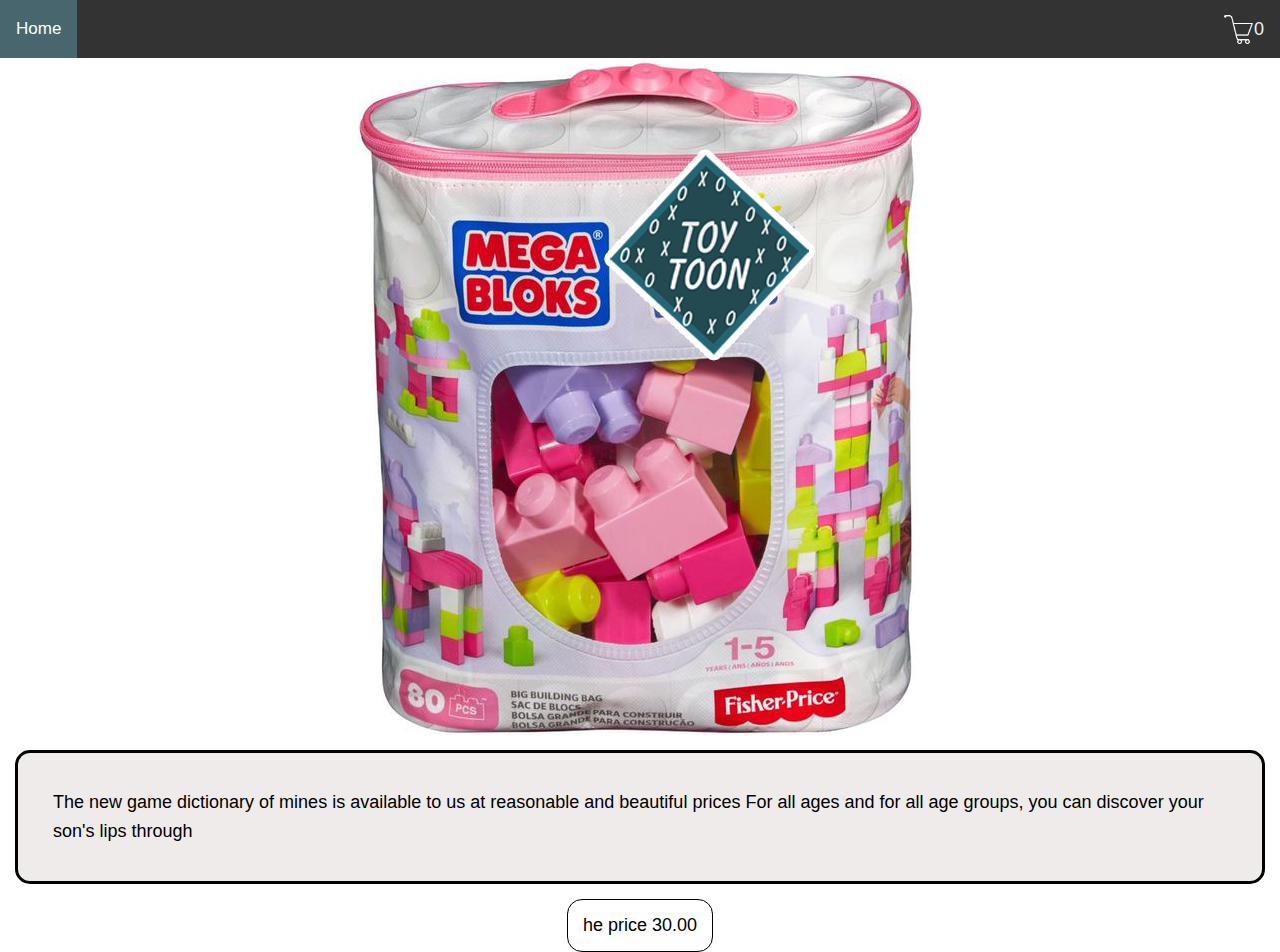
<file: html/index(10).html>
<!DOCTYPE html>
<html lang="en">
<head>
    <meta charset="UTF-8">
    <meta http-equiv="X-UA-Compatible" content="IE=edge">
    <meta name="viewport" content="width=device-width, initial-scale=1.0">
    <title>Cubes game</title>
    <link rel="stylesheet" href="../addtocart.css">
</head>
<body>
    <div class="topnav">
        <a class="active" href="../index.html">Home</a>
        <a href="#about"><img src="icons8-cart-50.png" alt="" width="30">   <p id="count">0</p></a>
      </div>
    <div class="desc">
    <img src="../image/9.png" alt="">
    <p>The new game dictionary of mines is available to us at reasonable and beautiful prices
        For all ages and for all age groups, you can discover your son's lips through</p>
        <h3> he price 30.00</h3>
    </div>
</body>
</html>
</file>
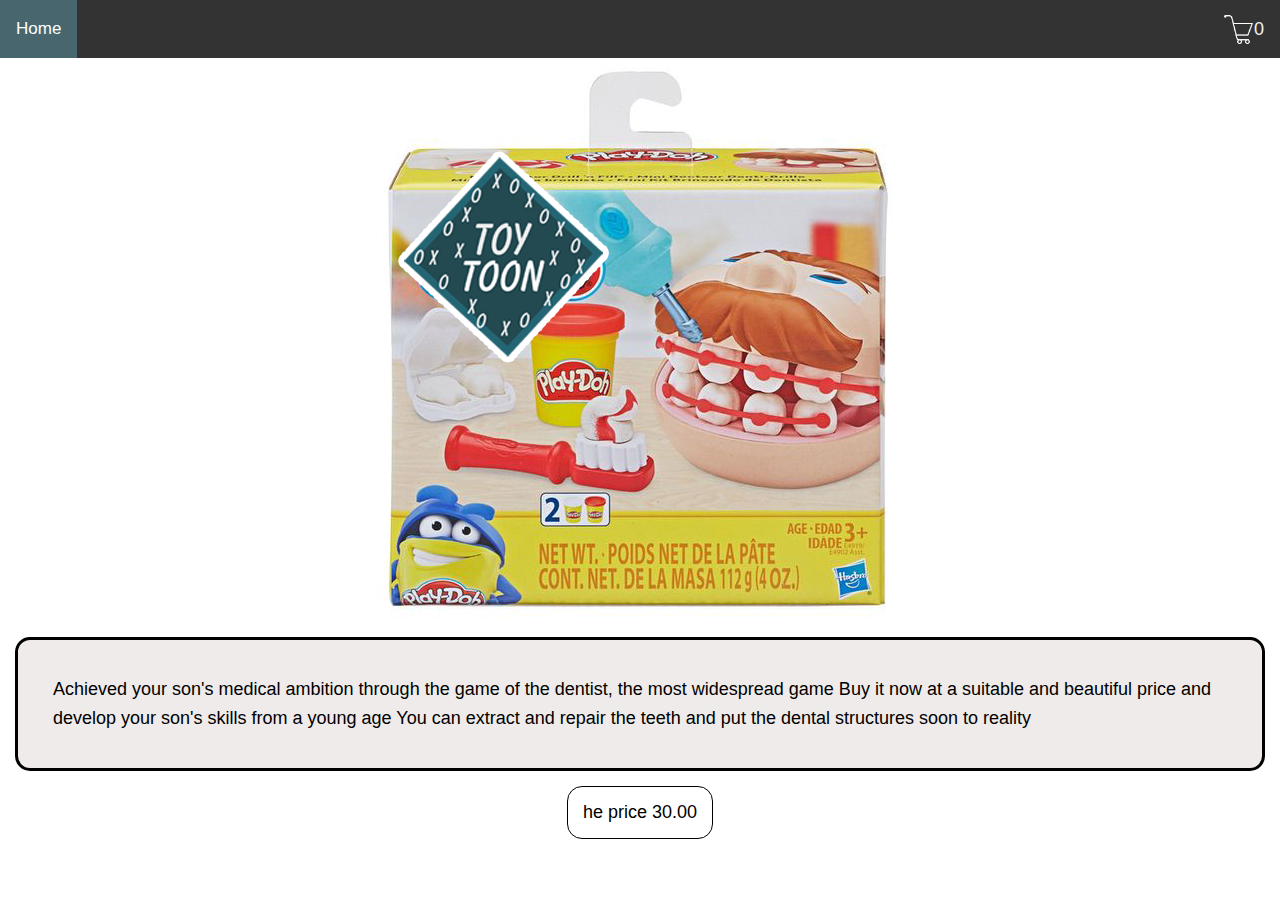
<file: html/index(11).html>
<!DOCTYPE html>
<html lang="en">
<head>
    <meta charset="UTF-8">
    <meta http-equiv="X-UA-Compatible" content="IE=edge">
    <meta name="viewport" content="width=device-width, initial-scale=1.0">
    <title>Dentist game</title>
    <link rel="stylesheet" href="../addtocart.css">
</head>
<body>
    <div class="topnav">
        <a class="active" href="../index.html">Home</a>
        <a href="#about"><img src="icons8-cart-50.png" alt="" width="30">   <p id="count">0</p></a>
      </div>
    <div class="desc">
    <img src="../image/10.png" alt="">
    <p>Achieved your son's medical ambition through the game of the dentist, the most widespread game
        Buy it now at a suitable and beautiful price and develop your son's skills from a young age
        You can extract and repair the teeth and put the dental structures soon to reality</p>
        <h3> he price 30.00</h3>
    </div>
</body>
</html>
</file>
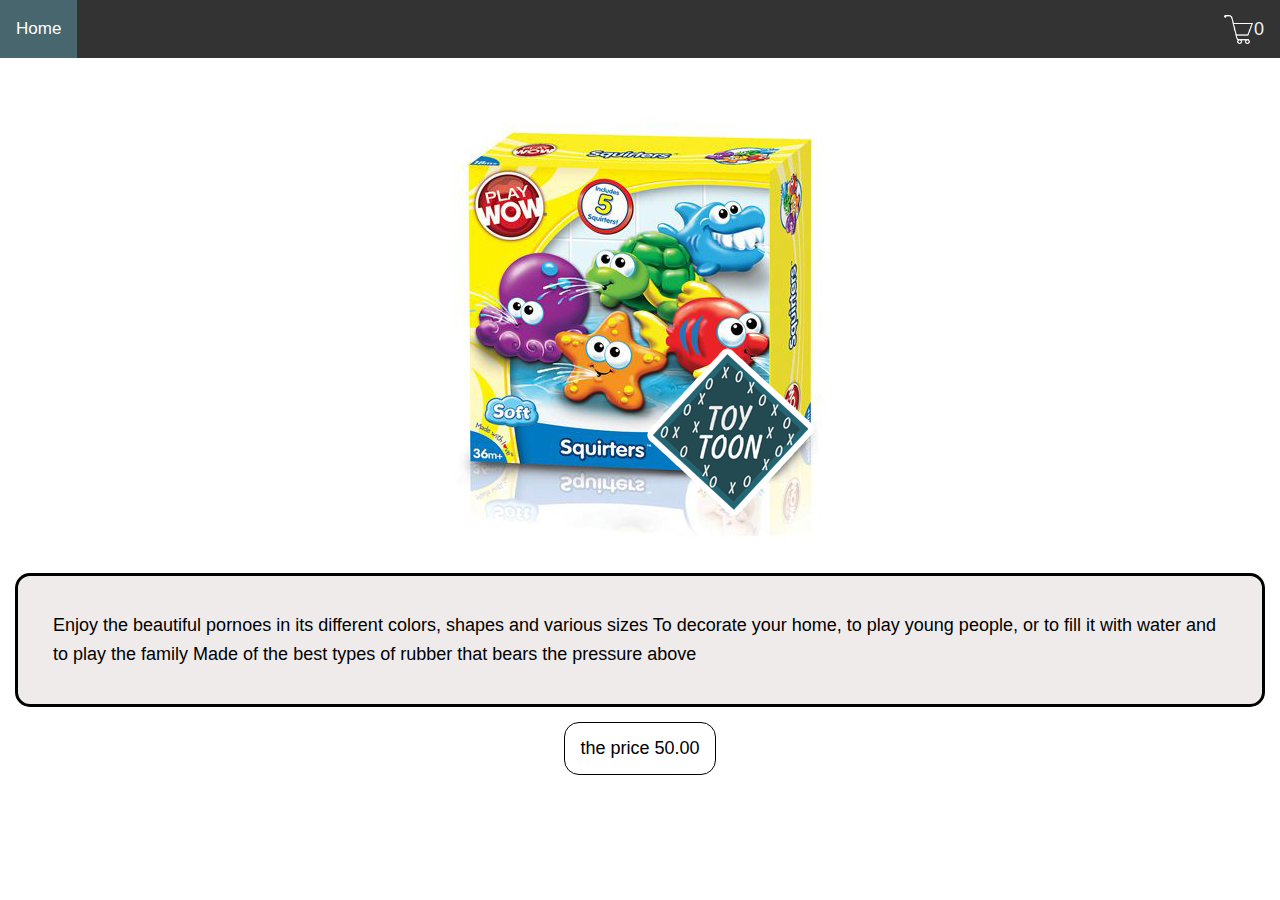
<file: html/index(2).html>
<!DOCTYPE html>
<html lang="en">
<head>
    <meta charset="UTF-8">
    <meta http-equiv="X-UA-Compatible" content="IE=edge">
    <meta name="description" content="Ballon inflator">
    <title>Ballon inflator</title>
    <link rel="stylesheet" href="../addtocart.css">
</head>
<body>
    <div class="topnav">
        <a class="active" href="../index.html">Home</a>
        <a href="#about"><img src="icons8-cart-50.png" alt="" width="30">   <p id="count">0</p></a>
      </div>
    <div class="desc">
        <img src="../image/1.png" alt="">
    <p>Enjoy the beautiful pornoes in its different colors, shapes and various sizes
        To decorate your home, to play young people, or to fill it with water and to play the family
        Made of the best types of rubber that bears the pressure above</p>
        <h3>the price 50.00 </h3>
    </div>
</body>
</html>
</file>
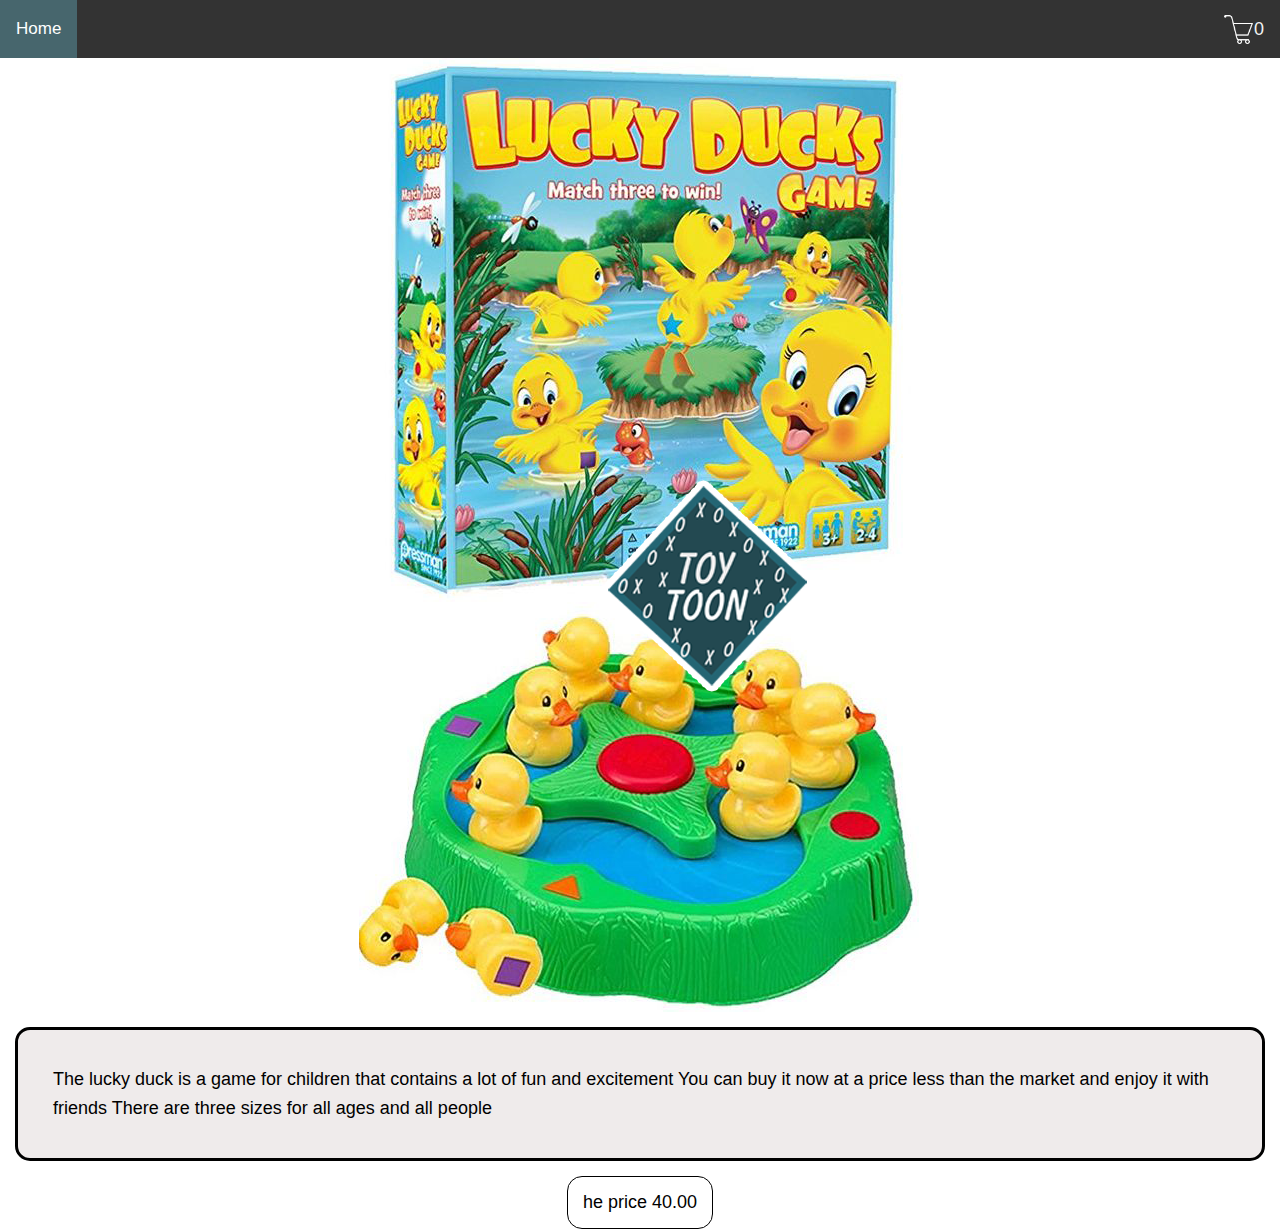
<file: html/index(3).html>
<!DOCTYPE html>
<html lang="en">
<head>
    <meta charset="UTF-8">
    <meta http-equiv="X-UA-Compatible" content="IE=edge">
    <meta name="viewport" content="width=device-width, initial-scale=1.0">
    <title>lucky duck</title>
    <link rel="stylesheet" href="../addtocart.css">
</head>
<body>
    <div class="topnav">
        <a class="active" href="../index.html">Home</a>
        <a href="#about"><img src="icons8-cart-50.png" alt="" width="30">   <p id="count">0</p></a>
      </div>
    <div class="desc">
    <img src="../image/2.png" alt="">
    <p>The lucky duck is a game for children that contains a lot of fun and excitement
        You can buy it now at a price less than the market and enjoy it with friends
        There are three sizes for all ages and all people</p>
       <h3> he price 40.00</h3>
    </div>
</body>
</html>
</file>
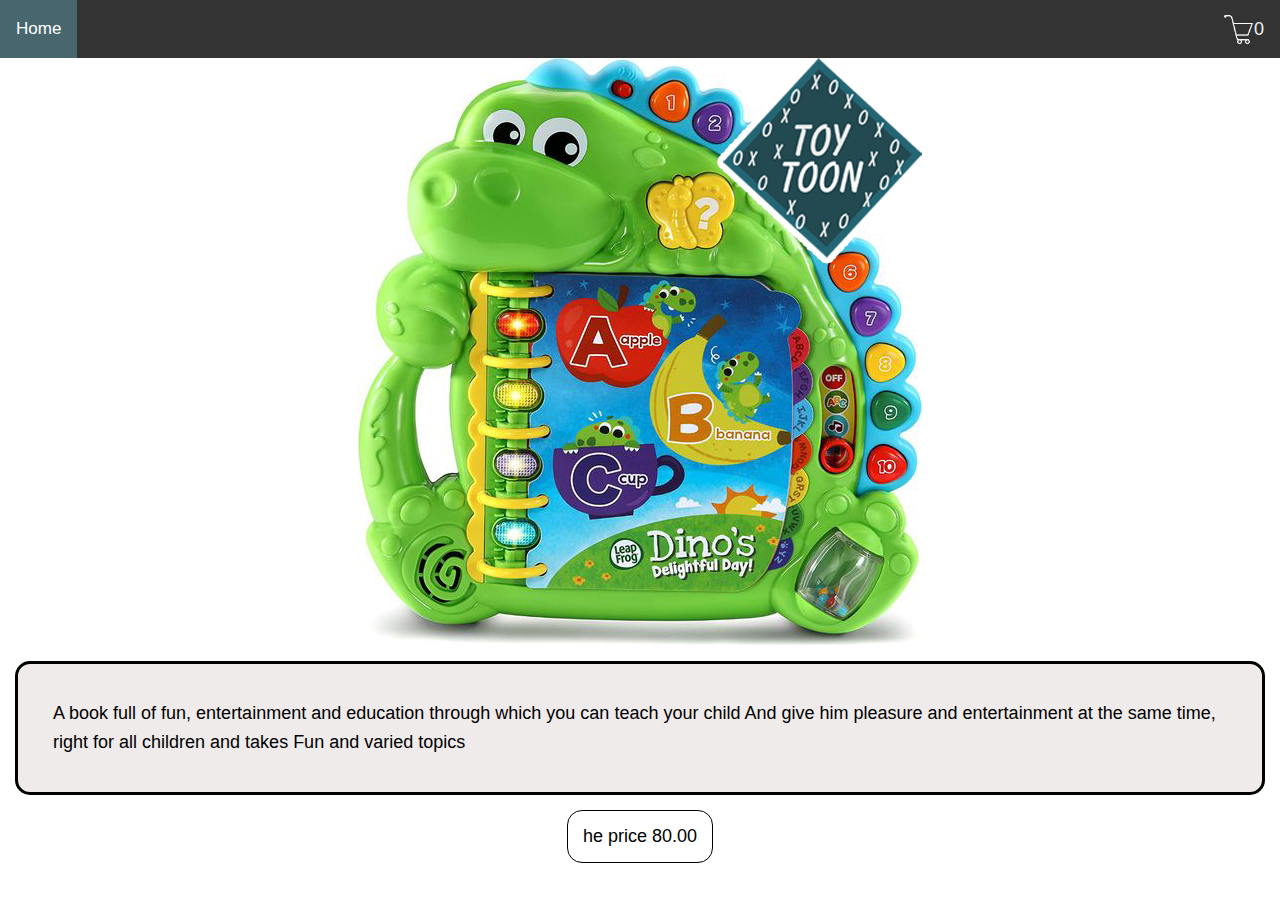
<file: html/index(4).html>
<!DOCTYPE html>
<html lang="en">
<head>
    <meta charset="UTF-8">
    <meta http-equiv="X-UA-Compatible" content="IE=edge">
    <meta name="viewport" content="width=device-width, initial-scale=1.0">
    <title>The book of colors and letters</title>
    <link rel="stylesheet" href="../addtocart.css">
</head>
<body>
    <div class="topnav">
        <a class="active" href="../index.html">Home</a>
        <a href="#about"><img src="icons8-cart-50.png" alt="" width="30">   <p id="count">0</p></a>
      </div>
    <div class="desc">
    <img src="../image/3.png" alt="">
    <p>A book full of fun, entertainment and education through which you can teach your child
        And give him pleasure and entertainment at the same time, right for all children and takes
        Fun and varied topics</p>
        <h3> he price 80.00</h3>
    </div>
</body>
</html>
</file>
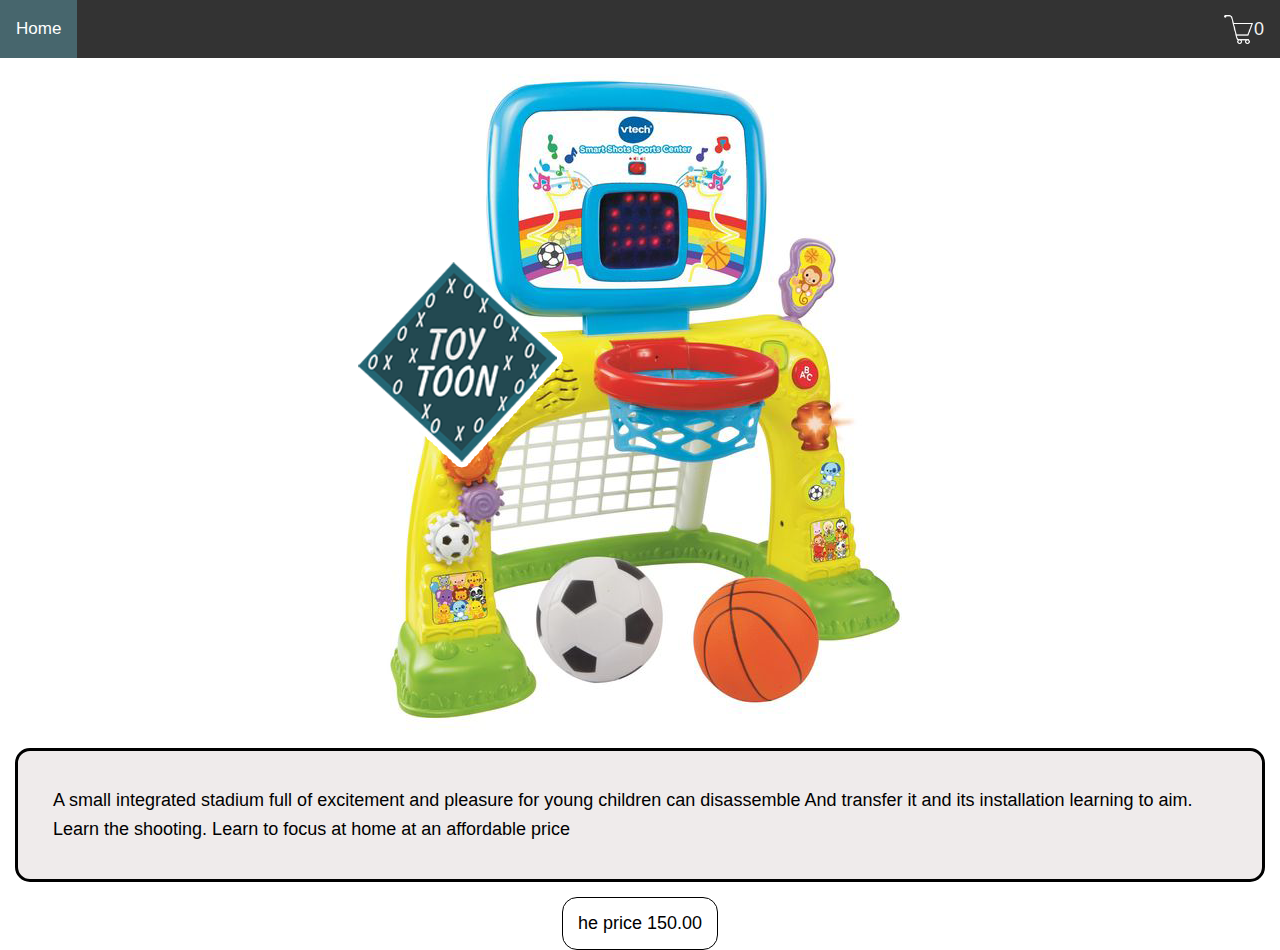
<file: html/index(5).html>
<!DOCTYPE html>
<html lang="en">
<head>
    <meta charset="UTF-8">
    <meta http-equiv="X-UA-Compatible" content="IE=edge">
    <meta name="viewport" content="width=device-width, initial-scale=1.0">
    <title>Optical target</title>
    <link rel="stylesheet" href="../addtocart.css">
</head>
<body>
    <div class="topnav">
        <a class="active" href="../index.html">Home</a>
        <a href="#about"><img src="icons8-cart-50.png" alt="" width="30">   <p id="count">0</p></a>
      </div>
    <div class="desc">
    <img src="../image/4.png" alt="">
    <p>A small integrated stadium full of excitement and pleasure for young children can disassemble
        And transfer it and its installation learning to aim. Learn the shooting. Learn to focus at home at an affordable price</p>
        <h3> he price 150.00</h3>
    </div>
</body>
</html>
</file>
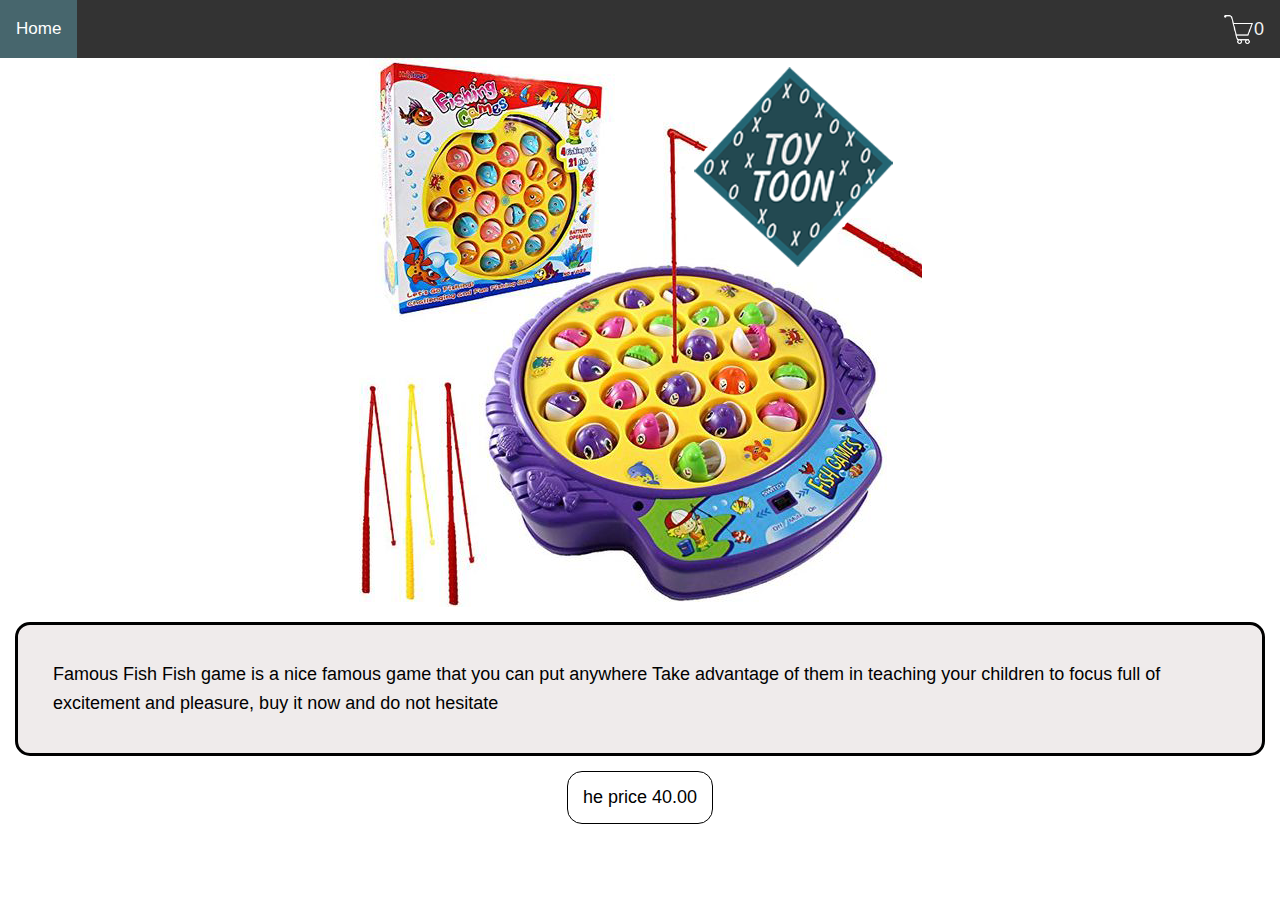
<file: html/index(6).html>
<!DOCTYPE html>
<html lang="en">
<head>
    <meta charset="UTF-8">
    <meta http-equiv="X-UA-Compatible" content="IE=edge">
    <meta name="viewport" content="width=device-width, initial-scale=1.0">
    <title>Fisherman</title>
    <link rel="stylesheet" href="../addtocart.css">
</head>
<body>
    <div class="topnav">
        <a class="active" href="../index.html">Home</a>
        <a href="#about"><img src="icons8-cart-50.png" alt="" width="30">   <p id="count">0</p></a>
      </div>
    <div class="desc">
    <img src="../image/5.png" alt="">
    <p>Famous Fish Fish game is a nice famous game that you can put anywhere
        Take advantage of them in teaching your children to focus full of excitement and pleasure, buy it now and do not hesitate</p>
        <h3> he price 40.00</h3>
    </div>
</body>
</html>
</file>
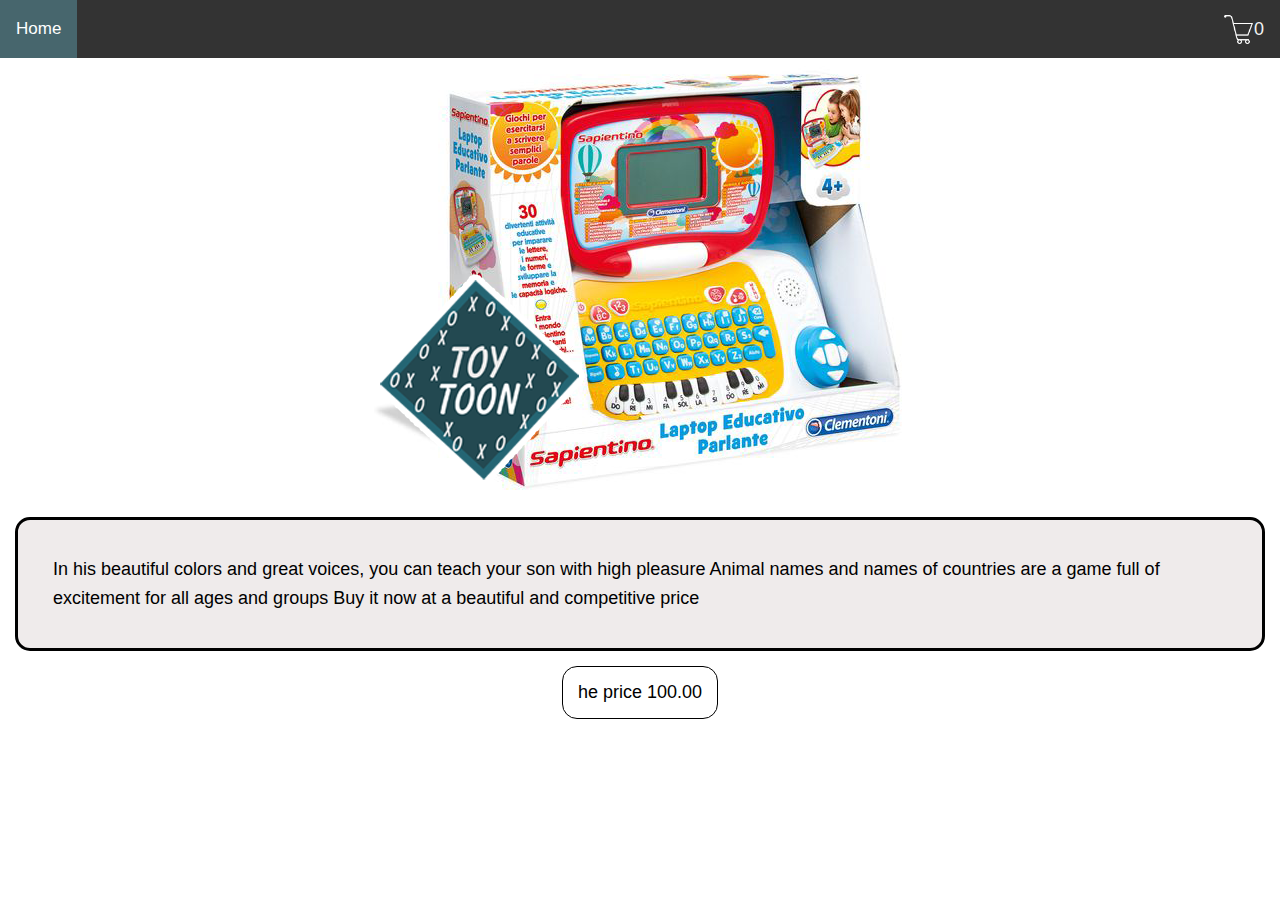
<file: html/index(7).html>
<!DOCTYPE html>
<html lang="en">
<head>
    <meta charset="UTF-8">
    <meta http-equiv="X-UA-Compatible" content="IE=edge">
    <meta name="viewport" content="width=device-width, initial-scale=1.0">
    <title>The wondrous laptop</title>
    <link rel="stylesheet" href="../addtocart.css">
</head>
<body>
    <div class="topnav">
        <a class="active" href="../index.html">Home</a>
        <a href="#about"><img src="icons8-cart-50.png" alt="" width="30">   <p id="count">0</p></a>
      </div>
    <div class="desc">
    <img src="../image/6.png" alt="">
    <p>In his beautiful colors and great voices, you can teach your son with high pleasure
        Animal names and names of countries are a game full of excitement for all ages and groups
        Buy it now at a beautiful and competitive price</p>
        <h3> he price 100.00</h3>
    </div>
</body>
</html>
</file>
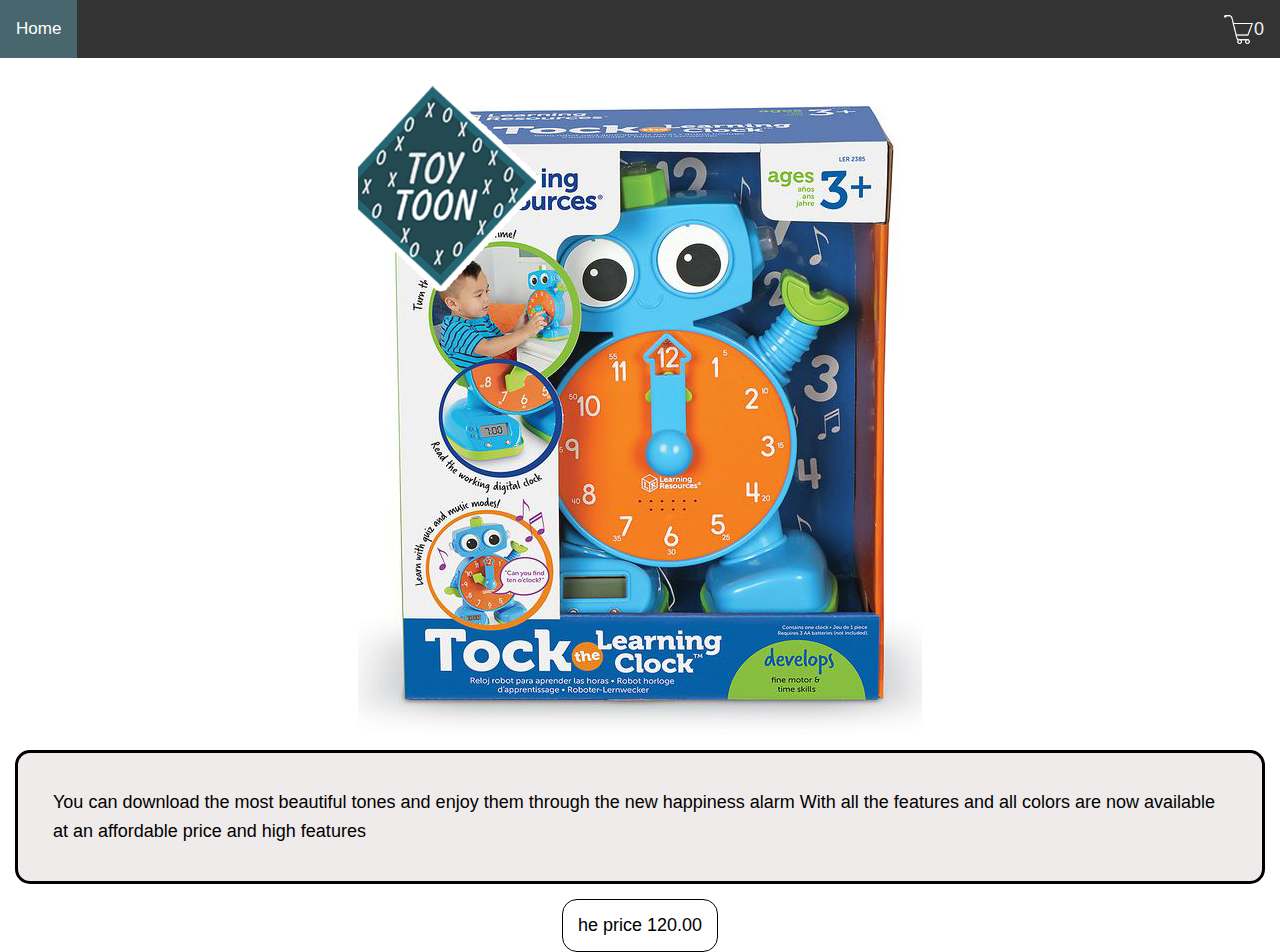
<file: html/index(8).html>
<!DOCTYPE html>
<html lang="en">
<head>
    <meta charset="UTF-8">
    <meta http-equiv="X-UA-Compatible" content="IE=edge">
    <meta name="viewport" content="width=device-width, initial-scale=1.0">
    <title>The automatic alarm</title>
    <link rel="stylesheet" href="../addtocart.css">
</head>
<body>
    <div class="topnav">
        <a class="active" href="../index.html">Home</a>
        <a href="#about"><img src="icons8-cart-50.png" alt="" width="30">   <p id="count">0</p></a>
      </div>
    <div class="desc">
    <img src="../image/7.png" alt="">
    <p>You can download the most beautiful tones and enjoy them through the new happiness alarm
        With all the features and all colors are now available at an affordable price and high features</p>
        <h3> he price 120.00</h3>
    </div>
</body>
</html>
</file>
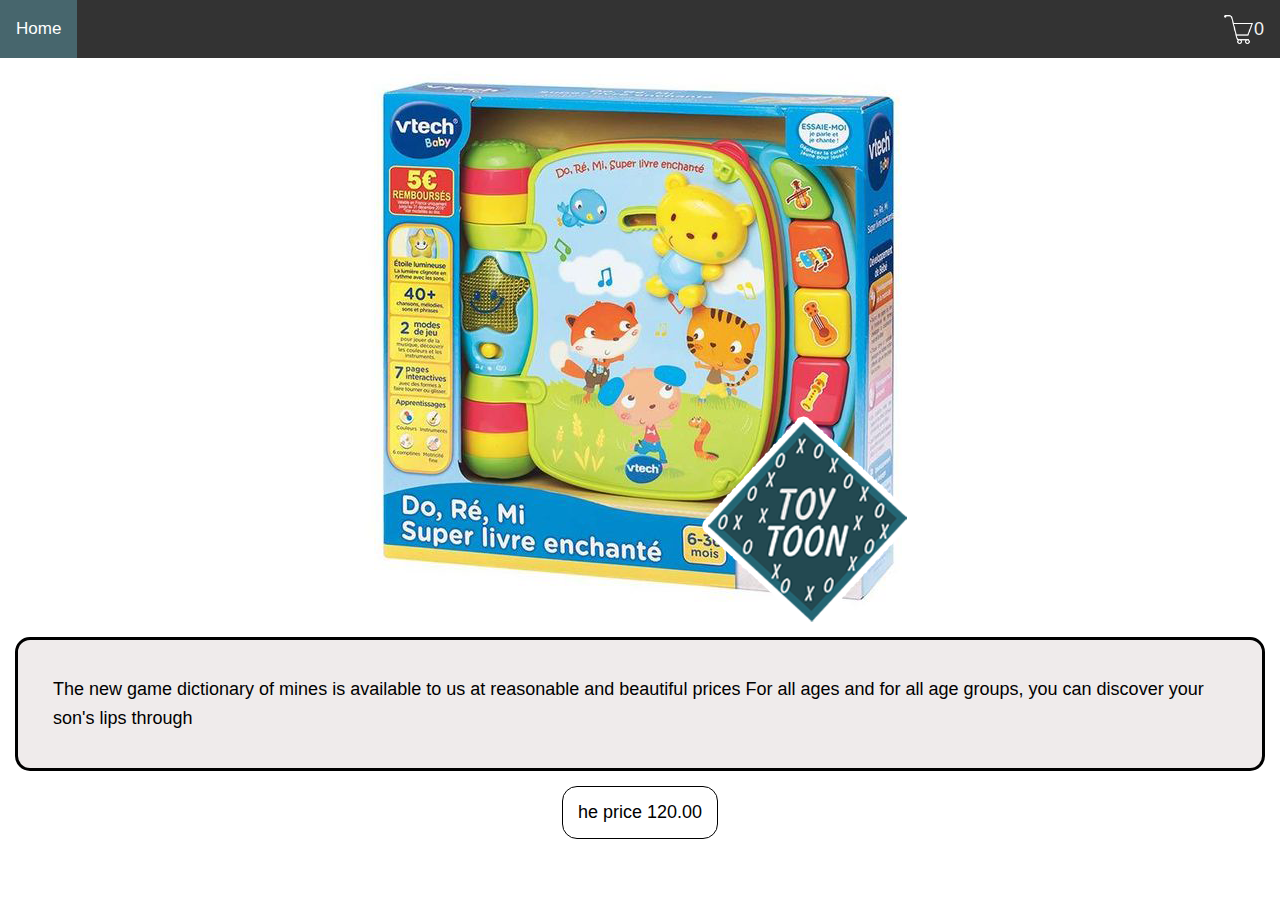
<file: html/index(9).html>
<!DOCTYPE html>
<html lang="en">
<head>
    <meta charset="UTF-8">
    <meta http-equiv="X-UA-Compatible" content="IE=edge">
    <meta name="viewport" content="width=device-width, initial-scale=1.0">
    <title>Dictionary of mines</title>
    <link rel="stylesheet" href="../addtocart.css">
</head>
<body>
    <div class="topnav">
        <a class="active" href="../index.html">Home</a>
        <a href="#about"><img src="icons8-cart-50.png" alt="" width="30">   <p id="count">0</p></a>
      </div>
    <div class="desc">
    <img src="../image/8.png" alt="">
    <p>The new game dictionary of mines is available to us at reasonable and beautiful prices
        For all ages and for all age groups, you can discover your son's lips through</p>
        <h3> he price 120.00</h3>
    </div>
</body>
</html>
</file>
<file: addtocart.css>
*{
    margin: 0;
    padding: 0;
    box-sizing: border-box;
    font-family: 'poppins' , sans-serif;
    font-size: 18px;
}
body
{
display: flex;
align-items: center;
justify-content: center;
flex-direction: column;
}
.header{
    height: 350PX;
    width: 100%;
    background-image: url(https://media.istockphoto.com/id/1327513606/vector/robot-cars-pyramid-helicopter-rocket-blocks-in-boy-toy-store-window-colourful-storefront.jpg?s=612x612&w=0&k=20&c=IzxRqyo0S7oBSNT3vOfZrmNoFqs04CXOFSGth1H1UJs=);
    background-size: cover;
    background-position: center;
    border-radius: 3px;
    display: flex;
    position: relative;

}
.header .overlay{
    position: absolute;
    top: 0;
    left: 0;
    width: 100%;
    bottom: 0;
    background-color: rgb(0 0 0 /60%);
    z-index: 3;
}
.header .logo{
    display: flex;
    width: 10px;
    height: 10px;
    border-radius: 10px;
    border: flex;
    align-items: center;
    justify-content: center;
   size: 1px;
  
}

.cart{
    display: flex;
    background-color: white;
    justify-content: space-between;
    align-self: start;
    padding: 7px 10px;
    border-radius: 3px;
    width: 80px;

}
.fa-solid{
    color: rgb(5, 58, 58);
}
.fa-trash{
    color: rgb(247 247 247);
}
.cart p{
    height: 22px;
    width: 22px;
    display: flex;
    align-items: center;
    justify-content: center;
    border-radius: 22px;
    background-color:rgb(5, 58, 58);
    color: white;
}
.container{
    display: flex;
    margin-bottom: 30px;
}
#root{
    width: 100%;
    display: flex;
    flex-direction: row;
    flex-wrap: wrap;
    justify-content: space-around;
}
.sidebar{
    width: 40%;
    height: 42%;
    border-radius: 33px 26px;
    background-color: rgb(5 58 58 / 93%);
    margin-left: 27px;
    border-style: groove;
    padding: 15px;
    top: 70px;
    position: sticky;
    text-align: center;
    display: none;
    position: fixed;
    bottom: 0;
    right: 15px;
    border: 3px solid #f1f1f1;
    z-index: 9;
    overflow-y: scroll;
}
.head{
    border-radius: 3px;
    height: 40px;
    padding: 10px;
    margin-bottom: 20px;
    color: white;
    display:flex;
    align-items: center;
    justify-content: space-between;
}
.cancel{
    width: 52px;
}
.foot{
    display:flex;
    justify-content: space-between;
    margin: 20px 0px;
    padding: 10px 0px;
    border-top: 1px solid #444;
}
.box{
    display: flex;
    background-color: white;
    flex-direction: column;
    align-items: center;
    margin: 25px;
    height: 362px;
    width: 312px;
    justify-content: space-between;
    border: 1px solid rgb(5, 58, 58);
    border-radius: 38px;
    padding: 15px;
    animation: move 5s 5s linear;
}
.box:hover {
    box-shadow:0 0 25px rgb(33 33 33 / 66%);
  }
@keyframes move {
    frome{
       background-color: rgb(5, 58, 58);
       
    }
    to {
        background-color:white;
        
    }
}
.img-box{
    width: 100%;
    height: 180px;
    display: flex;
    align-items: center;
    justify-content: center;
}
.images{
    max-width: 100%; 
    max-height: 100%;
    object-fit: cover;
    object-position: center;
}
.bottom{
    margin-top: 20px;
    width: 100%;
    text-align: center;
    display: flex;
    flex-direction: column;
    align-items: center;
    justify-content: space-between ;
    height: 110px;
}
h2{
    font-size: 20px;
    color: red;
}
button{
    width: 100%;
    position: relative;
    border: none;
    border-radius: 5px;
    background-color: rgb(5, 58, 58);
    padding: 5px 1px;
    cursor: pointer;
    color: white;
}
button:hover{
    background-color: #444;
}
.cart-Item{
    display: flex;
    align-items: center;
    justify-content: space-between;
    padding: 10px;
    background-color: white;
    border-bottom: 1px solid wheat;
    border-radius: 3px;
    margin: 10px 10px;
}
.row-img{
    width: 50px;
    height: 50px;
    border-radius: 50px;
    border: 1px solid rgb(5, 58, 58);
    display: flex;
    align-items: center;
    justify-content: center;


}
.rowimg{
    max-width: 43px;
    max-height: 43px;
    border: radius 20px;

}.fa-trash:hover{
    cursor: pointer;
    color: #444;
}
 .cont1{
    width: 100%;
    padding: 10px;
 }
 .cont2{
    background-color: #47666D;
    width: 100%;
    position: relative;
 } 
 .desc{
    display: contents;
 }
 .desc p{
    margin: 15px;
    border: 3px solid;
    background-color: #efebeb;
    padding: 35px;
    border-radius: 15px;
    line-height: 1.6;
 }
 .desc h3{
    font-weight: normal;
    color: currentColor;
    border: 1px solid;
    border-radius: 15px;
    padding: 15px
 }
.desc img{}
.topnav {
    background-color: #333;
    overflow: hidden;
    width: 100%;
    display: flex;
    justify-content: space-between;
    position: sticky;
    top: 0;
    z-index: 10;
  }
  
  /* Style the links inside the navigation bar */
  .topnav a {
    float: left;
    color: #f2f2f2;
    text-align: center;
    padding: 14px 16px;
    text-decoration: none;
    font-size: 17px;
    display: flex;
    align-items: center;
    
  }
  
  /* Change the color of links on hover */
  .topnav a:hover {
    background-color: #ddd;
    color: black;
  }
  
  /* Add a color to the active/current link */
  .topnav a.active {
    background-color: #47666D;
    color: white;
  }
</file>
